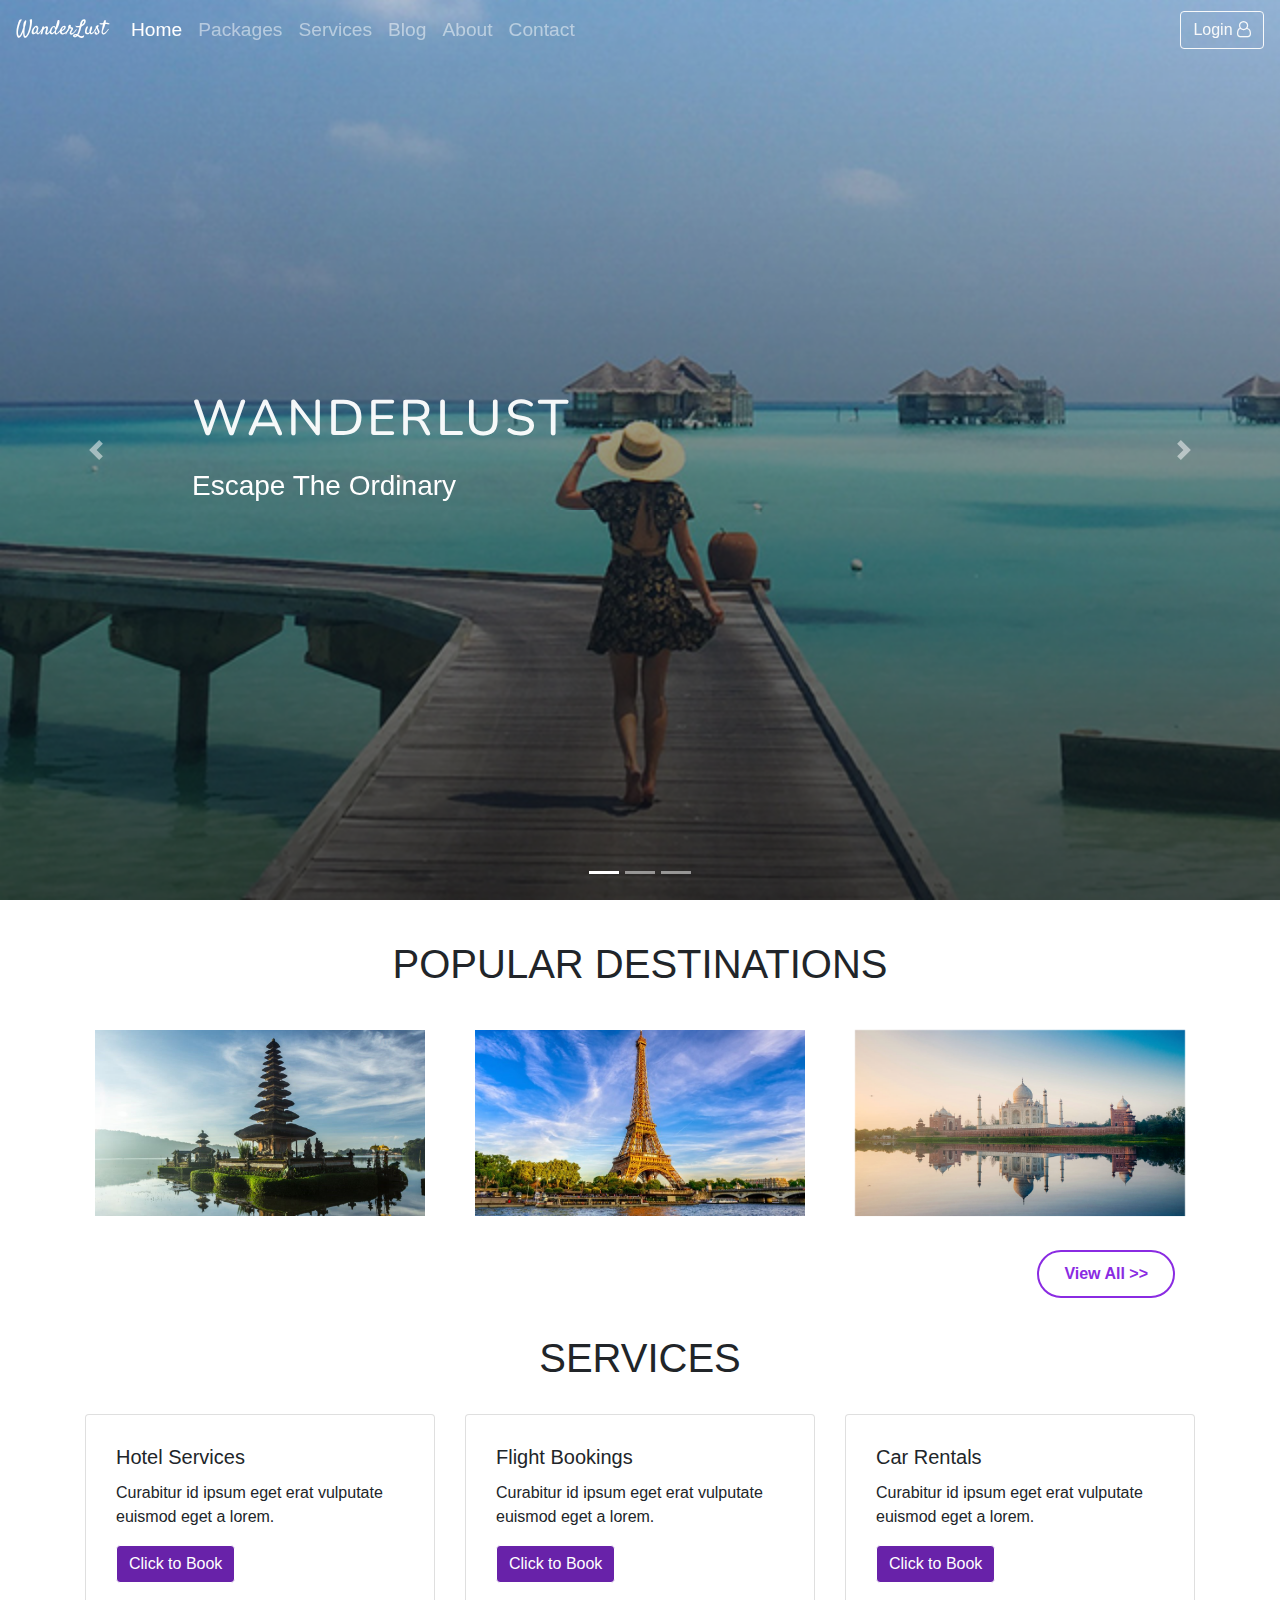
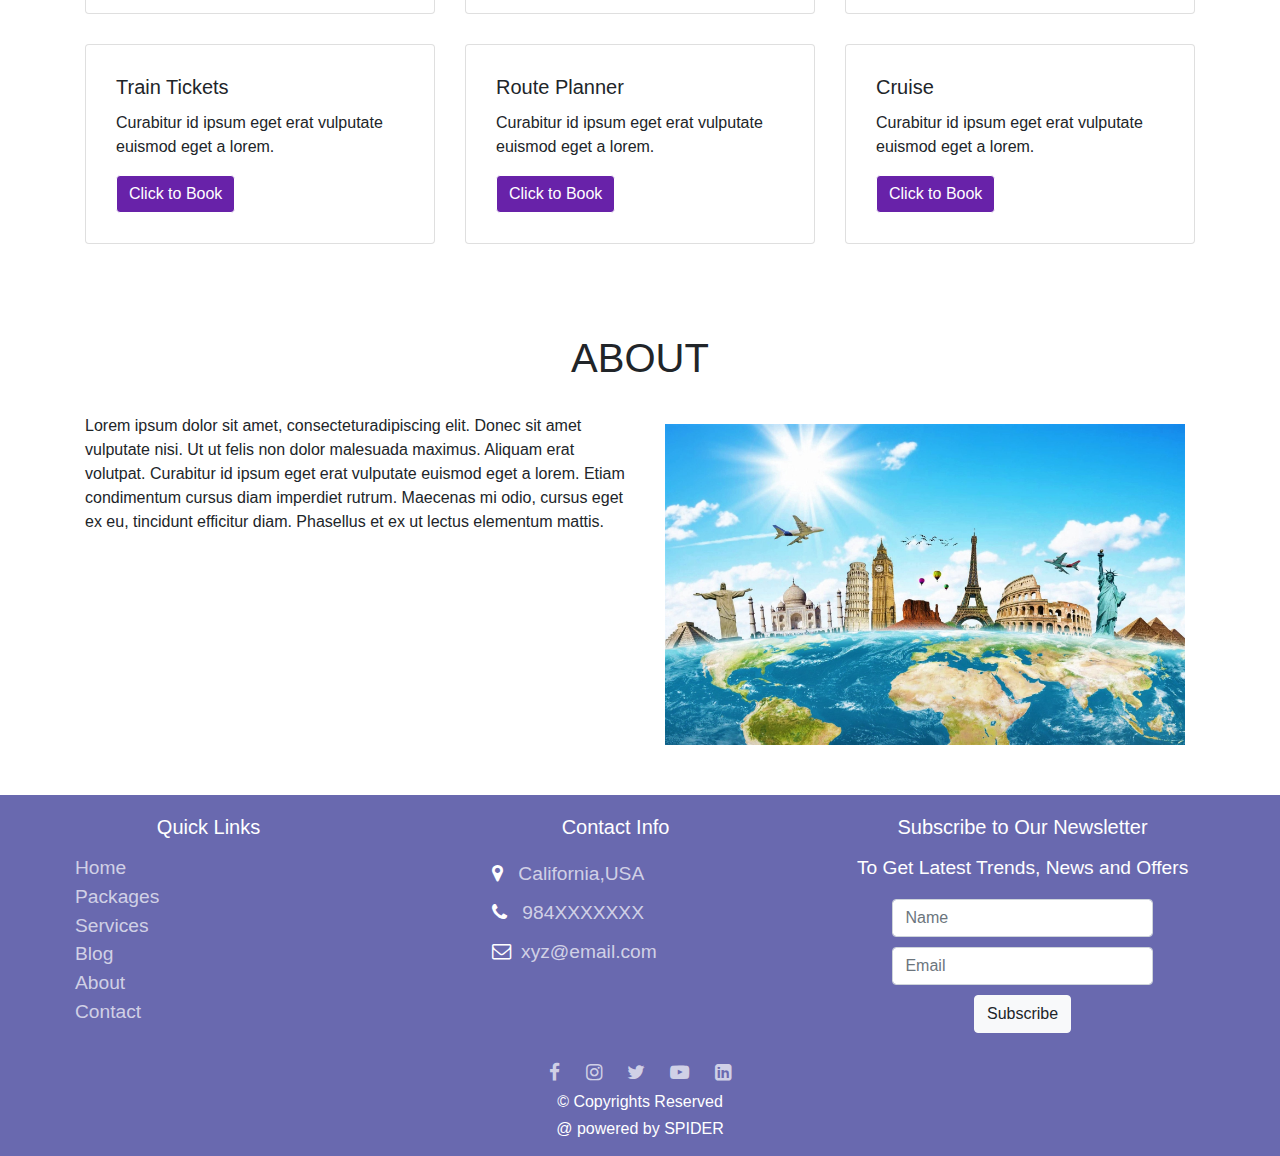
<file: index.html>
<!DOCTYPE html>
<html lang="en">
<head>
    <title>WanderLust | Home</title>
    <meta charset="UTF-8">
    <meta name="viewport" content="width=device-width, initial-scale=1.0">

    <link rel="stylesheet" href="https://stackpath.bootstrapcdn.com/bootstrap/4.3.1/css/bootstrap.min.css" integrity="sha384-ggOyR0iXCbMQv3Xipma34MD+dH/1fQ784/j6cY/iJTQUOhcWr7x9JvoRxT2MZw1T" crossorigin="anonymous">
    <link rel="stylesheet" href="https://cdnjs.cloudflare.com/ajax/libs/font-awesome/4.7.0/css/font-awesome.min.css">
    <link href="https://fonts.googleapis.com/css?family=Poppins:300,300i,400,400i,600,600i,700,700i|Satisfy|Comic+Neue:300,300i,400,400i,700,700i" rel="stylesheet">

    
    <script src="https://code.jquery.com/jquery-3.3.1.slim.min.js" integrity="sha384-q8i/X+965DzO0rT7abK41JStQIAqVgRVzpbzo5smXKp4YfRvH+8abtTE1Pi6jizo" crossorigin="anonymous"></script>
    <script src="https://cdnjs.cloudflare.com/ajax/libs/popper.js/1.14.7/umd/popper.min.js" integrity="sha384-UO2eT0CpHqdSJQ6hJty5KVphtPhzWj9WO1clHTMGa3JDZwrnQq4sF86dIHNDz0W1" crossorigin="anonymous"></script>
    <script src="https://stackpath.bootstrapcdn.com/bootstrap/4.3.1/js/bootstrap.min.js" integrity="sha384-JjSmVgyd0p3pXB1rRibZUAYoIIy6OrQ6VrjIEaFf/nJGzIxFDsf4x0xIM+B07jRM" crossorigin="anonymous"></script>
    
    <link rel="stylesheet" href="css/style.css" type="text/css">
    <link href="https://fonts.googleapis.com/css2?family=Nunito:wght@900&display=swap" rel="stylesheet">

</head>
<body>
    
    
        <div id="carouselExampleIndicators" class="carousel slide" data-ride="carousel" data-interval="5000">
            <ol class="carousel-indicators">
              <li data-target="#carouselExampleIndicators" data-slide-to="0" class="active"></li>
              <li data-target="#carouselExampleIndicators" data-slide-to="1"></li>
              <li data-target="#carouselExampleIndicators" data-slide-to="2"></li>
            </ol>
            <div class="carousel-inner">
              <div class="carousel-item active">
                <img class="d-block w-100" src="./images/1.png" alt="First slide">
              </div>
              <div class="carousel-item">
                <img class="d-block w-100" src="./images/2.1.png" alt="Second slide">
              </div>
              <div class="carousel-item">
                <img class="d-block w-100" src="./images/3.1.png" alt="Third slide">
              </div>
                
              <nav class="navbar navbar-expand-lg navbar-dark">
              <a class="navbar-brand" href="#" style="font-family: Satisfy;">WanderLust</a>
              <button class="navbar-toggler" type="button" data-toggle="collapse" id="btnc" onclick="f()" data-target="#navbarSupportedContent" aria-controls="navbarSupportedContent" aria-expanded="false" aria-label="Toggle navigation">
                  <span class="navbar-toggler-icon"></span>
              </button>
              <div class="collapse navbar-collapse" id="navbarSupportedContent">
                  <ul class="navbar-nav mr-auto">
                      <li class="nav-item active">
                          <a class="nav-link" href="index.html">Home <span class="sr-only">(current)</span></a>
                      </li>
                      <li class="nav-item">
                          <a class="nav-link" href="#packages">Packages</a>
                      </li>
                      <li class="nav-item">
                        <a class="nav-link" href="#services">Services</a>
                      </li>
                      <li class="nav-item">
                        <a class="nav-link" href="blog.html">Blog</a>
                      </li>
                      <li class="nav-item">
                      <a class="nav-link" href="#about">About</a>
                      </li>
                      <li class="nav-item">
                        <a class="nav-link" href="#footer">Contact</a>
                      </li>
                      
                  </ul>
                  <form class="form-inline my-2 my-lg-0">
                      <a href="login.html" class="btn btn-outline-light my-2 my-sm-0">Login <span class="fa fa-user-o"></span></a>
                  </form>
              </div>
              </nav>

              <div  id="heading">
                <h1>WANDERLUST</h1>
                <h3>Escape The Ordinary</h3>
              </div>

              <a class="carousel-control-prev" href="#carouselExampleIndicators" role="button" data-slide="prev">
                <span class="carousel-control-prev-icon" aria-hidden="true"></span>
                <span class="sr-only">Previous</span>
              </a>
              <a class="carousel-control-next" href="#carouselExampleIndicators" role="button" data-slide="next">
                <span class="carousel-control-next-icon" aria-hidden="true"></span>
                <span class="sr-only">Next</span>
              </a>

            </div>
        </div>

    <section id="packages">
      <div class="container">
        <h1>POPULAR DESTINATIONS</h1>
        <br>
        <div class="row">
            <div class="col-sm-4">
                <div class="zoom-img img-container">
                    <img src="./images/p1.jpg" alt="" class="img-style" id="p1">
                    <div class="middle">
                        <div class="text">Bali, Indonesia</div>
                    </div>
                </div>
            </div>
            <div class="col-sm-4">
                <div class="zoom-img img-container">
                    <img src="./images/p2.jpg" alt="" class="img-style" id="p2">
                    <div class="middle">
                        <div class="text">Paris, France</div>
                    </div>
                </div>
            </div>
            <div class="col-sm-4">
                <div class="zoom-img img-container">
                    <img src="./images/p3.jpg" alt="" class="img-style" id="p3">
                    <div class="middle">
                        <div class="text">Agra, India</div>
                    </div>
                </div>
            </div>
            
        </div>
        <br>
        <a href="packages.html" id="btn">View All >></a>
        <br>
      </div>
    </section> 
    
    <section id="services">
      <div class="container">
        <h1>SERVICES</h1>
        <br>
        <div class="row">
          <div class="col-md-4 col-sm-6">
            <div class="card">
              <div class="card-body">
                <h5 class="card-title">Hotel Services</h5>
                <p class="card-text">Curabitur id ipsum eget erat vulputate euismod eget a lorem.</p>
                <a href="#" class="btn btn-primary">Click to Book</a>
              </div>
            </div>
          </div>
          <div class="col-md-4 col-sm-6">
            <div class="card">
              <div class="card-body">
                <h5 class="card-title">Flight Bookings</h5>
                <p class="card-text">Curabitur id ipsum eget erat vulputate euismod eget a lorem.</p>
                <a href="#" class="btn btn-primary">Click to Book</a>
              </div>
            </div>
          </div>
          <div class="col-md-4 col-sm-6">
            <div class="card">
              <div class="card-body">
                <h5 class="card-title">Car Rentals</h5>
                <p class="card-text">Curabitur id ipsum eget erat vulputate euismod eget a lorem.</p>
                <a href="#" class="btn btn-primary">Click to Book</a>
              </div>
            </div>
          </div>
        
        
          <div class="col-md-4 col-sm-6">
            <div class="card">
              <div class="card-body">
                <h5 class="card-title">Train Tickets</h5>
                <p class="card-text">Curabitur id ipsum eget erat vulputate euismod eget a lorem.</p>
                <a href="#" class="btn btn-primary">Click to Book</a>
              </div>
            </div>
          </div>
          <div class="col-md-4 col-sm-6">
            <div class="card">
              <div class="card-body">
                <h5 class="card-title">Route Planner</h5>
                <p class="card-text">Curabitur id ipsum eget erat vulputate euismod eget a lorem.</p>
                <a href="#" class="btn btn-primary">Click to Book</a>
              </div>
            </div>
          </div>
          <div class="col-md-4 col-sm-6">
            <div class="card">
              <div class="card-body">
                <h5 class="card-title">Cruise</h5>
                <p class="card-text">Curabitur id ipsum eget erat vulputate euismod eget a lorem.</p>
                <a href="#" class="btn btn-primary">Click to Book</a>
              </div>
            </div>
          </div>
        </div>
      </div>
        
      
    </section>

    <section id="about">
      <div class="container">
        <h1>ABOUT</h1>
        <br>
        <div class="row">
          <div class="col-sm-6">
            <p>
              Lorem ipsum dolor sit amet, consecteturadipiscing elit. Donec sit amet vulputate nisi. Ut ut 
              felis non dolor malesuada maximus. Aliquam erat volutpat. Curabitur id ipsum eget erat vulputate 
              euismod eget a lorem. Etiam condimentum cursus diam imperdiet rutrum. Maecenas mi odio, cursus eget ex eu, 
              tincidunt efficitur diam. Phasellus et ex ut lectus elementum mattis.
            </p>
          </div>
          <div class="col-sm-6">
            <img src="./images/about.jpeg" alt="" id="aboutimg">
          </div>
        </div>
      </div>
    </section>
    
    <footer>
      <div class="row footer" id="footer">
        <div class="col-sm-4 foot">
          <h5>Quick Links</h5>
          <ul class="quicklink">
            <li><a href="index.html">Home</a></li>
            <li><a href="#packages">Packages</a></li>
            <li><a href="#services">Services</a></li>
            <li><a href="blog.html">Blog</a></li>
            <li><a href="#about">About</a></li>
            <li><a href="">Contact</a></li>
          </ul>
        </div>
        <div class="col-sm-4 foot">
          <h5>Contact Info</h5>
          <ul class="quicklink">
            <li><i class="fa fa-map-marker" aria-hidden="true"></i>  California,USA</li>
            <li><i class="fa fa-phone" aria-hidden="true"></i> 984XXXXXXX</li>
            <li><i class="fa fa-envelope-o" aria-hidden="true"></i>xyz@email.com</li>
          </ul>
        </div>
        <div class="col-sm-4 foot">
          <h5>Subscribe to Our Newsletter</h5>
          <p>To Get Latest Trends, News and Offers</p>
          <form>
            <div class="form-group">
              <input type="text" class="form-control" id="exampleInputPassword1" placeholder="Name">
            </div>
            <div class="form-group">
              <input type="email" class="form-control" id="exampleInputEmail1" aria-describedby="emailHelp" placeholder="Email">
            </div>
            <button type="submit" class="btn btn-light">Subscribe</button>
          </form>
        </div>
      </div>
      <div class="footicon">
        <a href="#"><i class="fa fa-facebook foot-icon" aria-hidden="true"></i></a>
        <a href="#"><i class="fa fa-instagram foot-icon" aria-hidden="true"></i></a>
        <a href="#"><i class="fa fa-twitter foot-icon" aria-hidden="true"></i></a> 
        <a href="#"><i class="fa fa-youtube-play foot-icon" aria-hidden="true"></i></a>
        <a href="#"><i class="fa fa-linkedin-square foot-icon" aria-hidden="true"></i></a>
      </div>
      <h6>&copy Copyrights Reserved</h6>
      <h6>@ powered by<a href="https://spider.istebits.com/index.html" style="color: white"> SPIDER</a>
    </footer>

    <script> 
      var a = document.querySelector("#heading");
      function f(){
          a.classList.toggle("activee");
      }
    </script>
   </body>
</html>
</file>
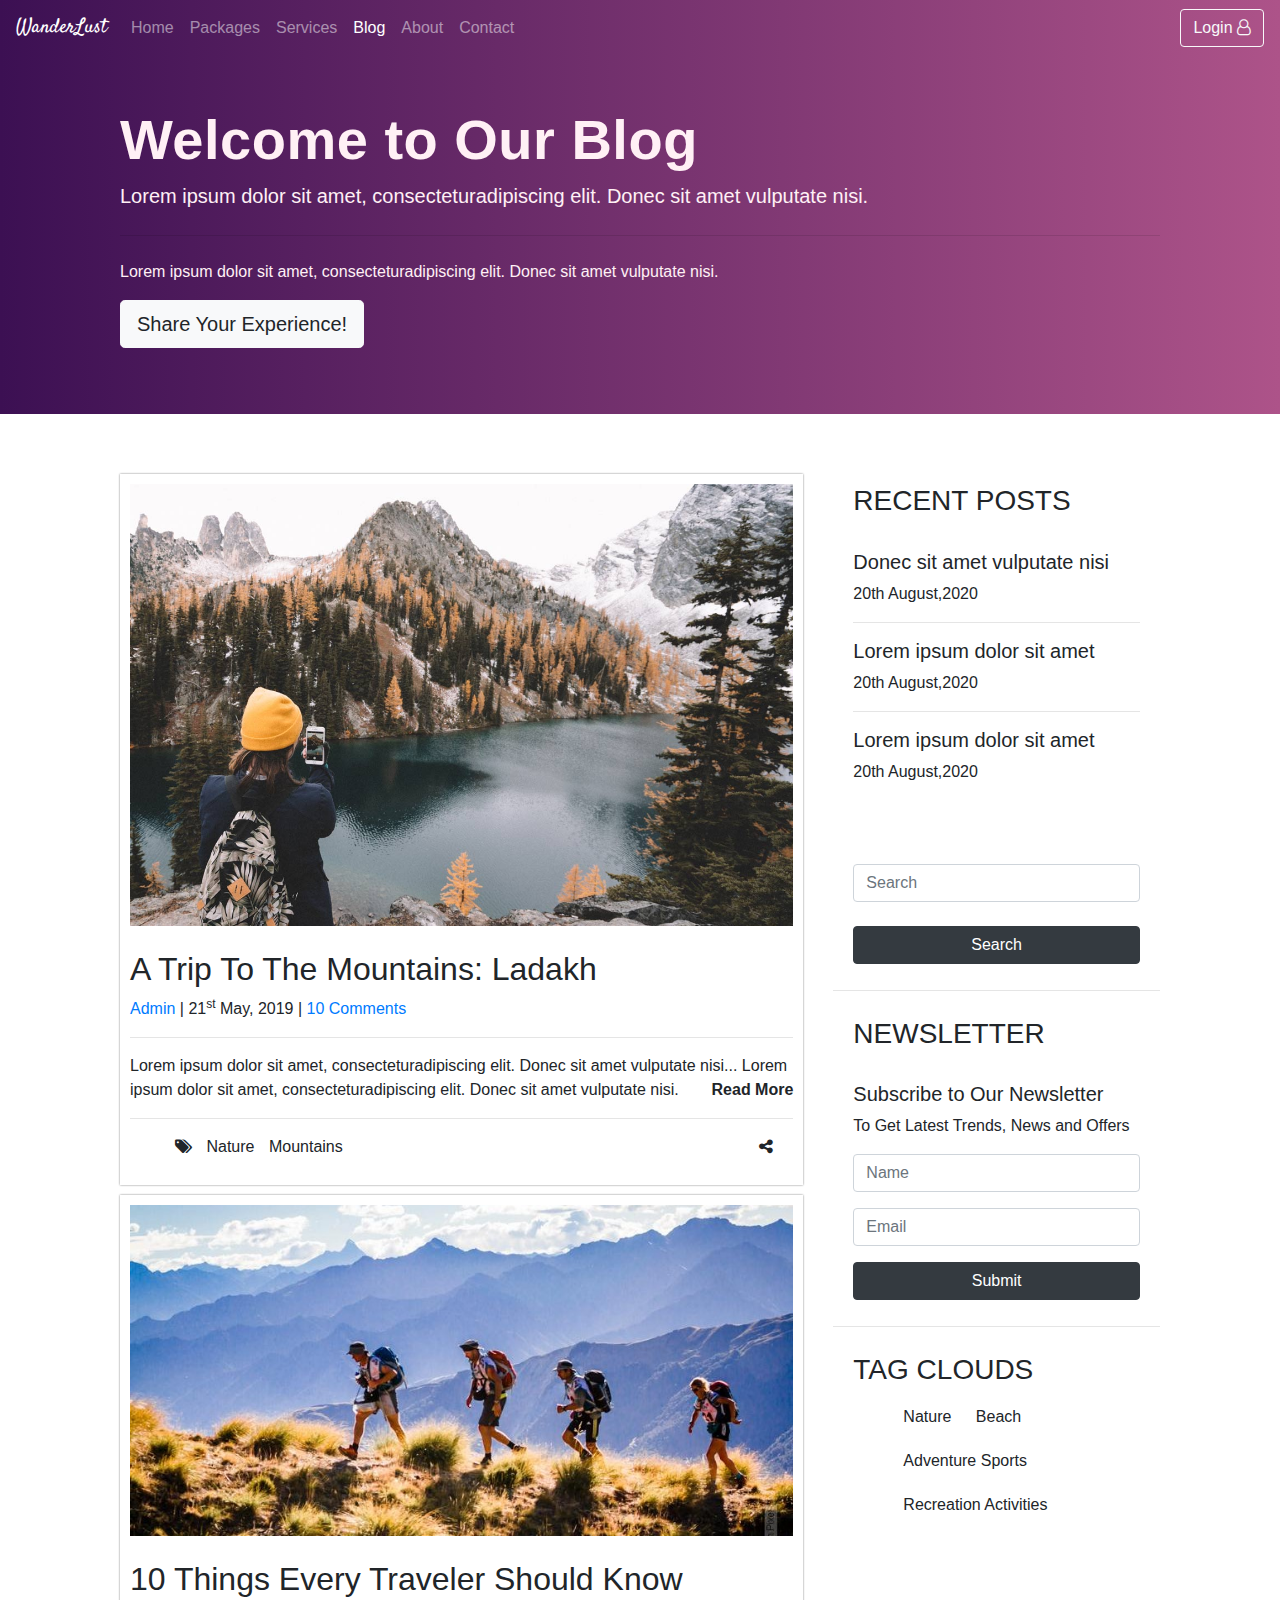
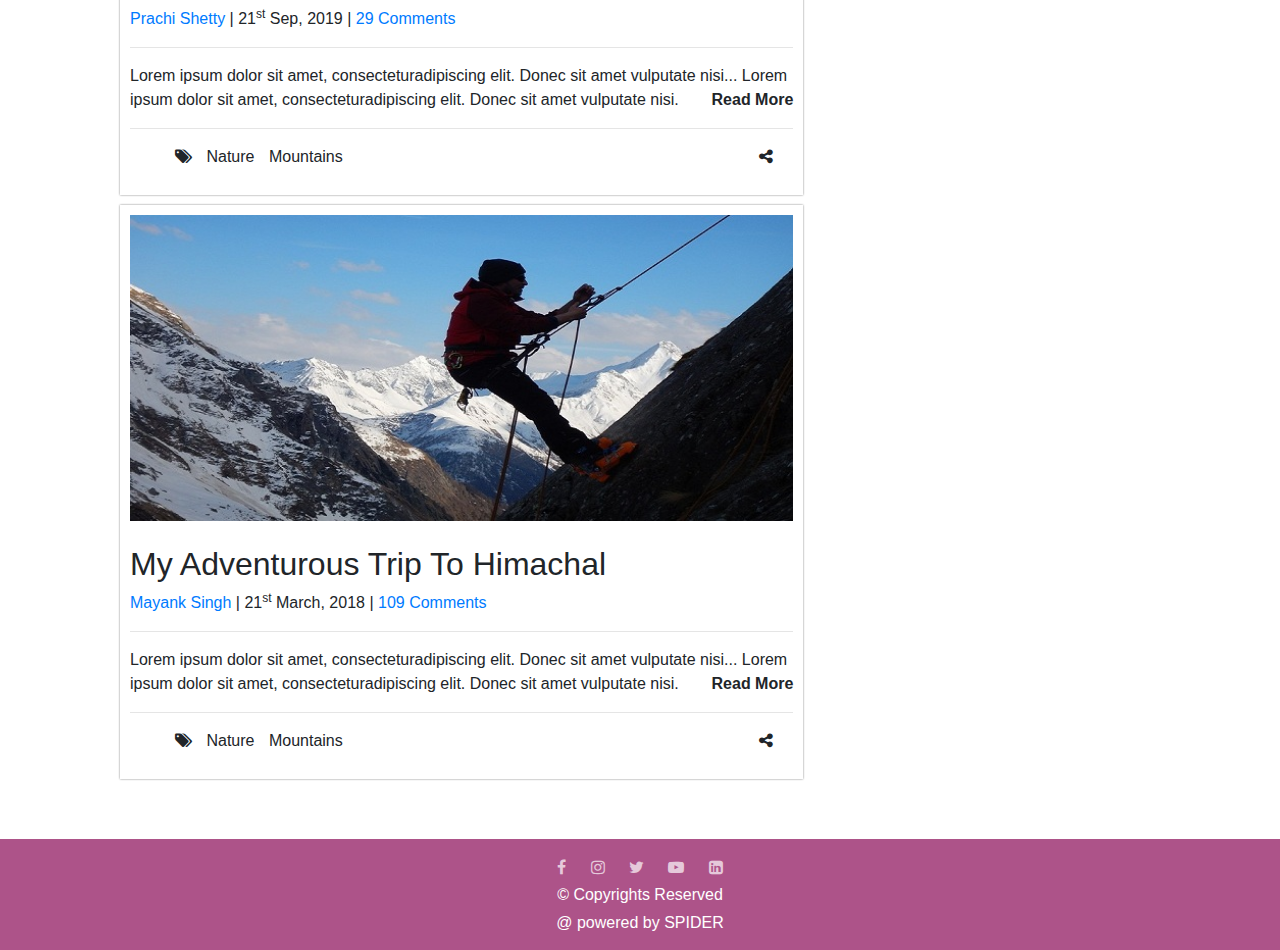
<file: blog.html>
<!DOCTYPE html>
<html lang="en">
<head>
    <meta charset="UTF-8">
    <meta name="viewport" content="width=device-width, initial-scale=1.0">
    <title>WanderLust | Blog</title>

    <!-- CSS only -->
    <link rel="stylesheet" href="https://stackpath.bootstrapcdn.com/bootstrap/4.5.2/css/bootstrap.min.css" integrity="sha384-JcKb8q3iqJ61gNV9KGb8thSsNjpSL0n8PARn9HuZOnIxN0hoP+VmmDGMN5t9UJ0Z" crossorigin="anonymous">

    <!-- JS, Popper.js, and jQuery -->
    <script src="https://code.jquery.com/jquery-3.5.1.slim.min.js" integrity="sha384-DfXdz2htPH0lsSSs5nCTpuj/zy4C+OGpamoFVy38MVBnE+IbbVYUew+OrCXaRkfj" crossorigin="anonymous"></script>
    <script src="https://cdn.jsdelivr.net/npm/popper.js@1.16.1/dist/umd/popper.min.js" integrity="sha384-9/reFTGAW83EW2RDu2S0VKaIzap3H66lZH81PoYlFhbGU+6BZp6G7niu735Sk7lN" crossorigin="anonymous"></script>
    <script src="https://stackpath.bootstrapcdn.com/bootstrap/4.5.2/js/bootstrap.min.js" integrity="sha384-B4gt1jrGC7Jh4AgTPSdUtOBvfO8shuf57BaghqFfPlYxofvL8/KUEfYiJOMMV+rV" crossorigin="anonymous"></script>
    
    <link rel="stylesheet" href="./css/blog.css">
    <link href="https://fonts.googleapis.com/css?family=Poppins:300,300i,400,400i,600,600i,700,700i|Satisfy|Comic+Neue:300,300i,400,400i,700,700i" rel="stylesheet">
    <link rel="stylesheet" href="https://cdnjs.cloudflare.com/ajax/libs/font-awesome/4.7.0/css/font-awesome.min.css">

</head>
<body>
    
    

    <div class="jumbotron">
        <nav class="navbar navbar-expand-lg navbar-dark navbar-fixed-top">
            <a class="navbar-brand" href="#" style="font-family: Satisfy;">WanderLust</a>
            <button class="navbar-toggler" type="button" data-toggle="collapse" id="btnc" data-target="#navbarSupportedContent" aria-controls="navbarSupportedContent" aria-expanded="false" aria-label="Toggle navigation">
                <span class="navbar-toggler-icon"></span>
            </button>
            <div class="collapse navbar-collapse" id="navbarSupportedContent">
                <ul class="navbar-nav mr-auto">
                    <li class="nav-item">
                        <a class="nav-link" href="index.html">Home <span class="sr-only">(current)</span></a>
                    </li>
                    <li class="nav-item">
                        <a class="nav-link" href="packages.html">Packages</a>
                    </li>
                    <li class="nav-item">
                      <a class="nav-link" href="index.html#services">Services</a>
                    </li>
                    <li class="nav-item active">
                      <a class="nav-link" href="blog.html">Blog</a>
                    </li>
                    <li class="nav-item">
                    <a class="nav-link" href="index.html#about">About</a>
                    </li>
                    <li class="nav-item">
                      <a class="nav-link" href="index.html#footer">Contact</a>
                    </li>
                </ul>
                <form class="form-inline my-2 my-lg-0">
                    <a href="login.html" class="btn btn-outline-light my-2 my-sm-0">Login <span class="fa fa-user-o"></span></a>
                </form>
                
            </div>
        </nav>
        <div class="container">
            <h1 class="display-4">Welcome to Our Blog</h1>
            <p class="lead">Lorem ipsum dolor sit amet, consecteturadipiscing elit. Donec sit amet vulputate nisi.</p>
            <hr class="my-4">
            <p>Lorem ipsum dolor sit amet, consecteturadipiscing elit. Donec sit amet vulputate nisi.</p>
            <p class="lead">
            <a class="btn btn-light btn-lg" href="#" role="button">Share Your Experience!</a>
            </p>
        </div>
    </div>


    <section id="post">
        <div class="container">
            <div class="row">

                <div class="col-lg-8">
                    <div class="blog-post">
                        <!-- <div class="col-lg-12"> -->
                            <div class="blog-img">
                                <img src="./images/b1.jpg" alt="">
                            </div>
                            <br>
                            <div class="post-content">
                                <h2 class="post-title">A Trip To The Mountains: Ladakh</h2>
                                <p class="post-info"><a href="">Admin</a> | 21<sup>st</sup> May, 2019 | <a href="">10 Comments</a></p>
                                <hr>
                                <p>Lorem ipsum dolor sit amet, consecteturadipiscing elit. Donec sit amet vulputate nisi... 
                                    Lorem ipsum dolor sit amet, consecteturadipiscing elit. Donec sit amet vulputate nisi.
                                    <span class="more">Read More</span> </p>
                                <hr>
                                <div class="row">
                                    <div class="col-sm-6">
                                        <ul class="post-tags">
                                            <li><i class="fa fa-tags" aria-hidden="true"></i></li>
                                            <li>Nature</li>
                                            <li>Mountains</li>
                                        </ul>
                                    </div>
                                    <div class="col-sm-6">
                                        <ul class="post-share">
                                            <li><i class="fa fa-share-alt" aria-hidden="true"></i></li>
                                        </ul>
                                    </div>
                                </div>
                            </div> 
                        <!-- </div> -->
                    </div>
                    <div class="blog-post">
                        <!-- <div class="col-lg-12"> -->
                            <div class="blog-img">
                                <img src="./images/b2.jpg" alt="">
                            </div>
                            <br>
                            <div class="post-content">
                                <h2 class="post-title">10 Things Every Traveler Should Know</h2>
                                <p class="post-info"><a href="">Prachi Shetty</a> | 21<sup>st</sup> Sep, 2019 | <a href="">29 Comments</a></p>
                                <hr>
                                <p>Lorem ipsum dolor sit amet, consecteturadipiscing elit. Donec sit amet vulputate nisi... 
                                    Lorem ipsum dolor sit amet, consecteturadipiscing elit. Donec sit amet vulputate nisi.
                                    <span class="more">Read More</span> </p>
                                <hr>
                                <div class="row">
                                    <div class="col-sm-6">
                                        <ul class="post-tags">
                                            <li><i class="fa fa-tags" aria-hidden="true"></i></li>
                                            <li>Nature</li>
                                            <li>Mountains</li>
                                        </ul>
                                    </div>
                                    <div class="col-sm-6">
                                        <ul class="post-share">
                                            <li><i class="fa fa-share-alt" aria-hidden="true"></i></li>
                                        </ul>
                                    </div>
                                </div>
                            </div> 
                        <!-- </div> -->
                    </div>
                    <div class="blog-post">
                        <!-- <div class="col-lg-12"> -->
                            <div class="blog-img">
                                <img src="./images/b3.jpg" alt="">
                            </div>
                            <br>
                            <div class="post-content">
                                <h2 class="post-title">My Adventurous Trip To Himachal</h2>
                                <p class="post-info"><a href="">Mayank Singh</a> | 21<sup>st</sup> March, 2018 | <a href="">109 Comments</a></p>
                                <hr>
                                <p>Lorem ipsum dolor sit amet, consecteturadipiscing elit. Donec sit amet vulputate nisi... 
                                    Lorem ipsum dolor sit amet, consecteturadipiscing elit. Donec sit amet vulputate nisi.
                                    <span class="more">Read More</span> </p>
                                <hr>
                                <div class="row">
                                    <div class="col-sm-6">
                                        <ul class="post-tags">
                                            <li><i class="fa fa-tags" aria-hidden="true"></i></li>
                                            <li>Nature</li>
                                            <li>Mountains</li>
                                        </ul>
                                    </div>
                                    <div class="col-sm-6">
                                        <ul class="post-share">
                                            <li><i class="fa fa-share-alt" aria-hidden="true"></i></li>
                                        </ul>
                                    </div>
                                </div>
                            </div> 
                        <!-- </div> -->
                    </div>
                </div>

                <div class="col-lg-4">
                    <div class="side">
                        <h3>RECENT POSTS</h3>
                        <br>
                        <div class="sidepost">
                            <h5>Donec sit amet vulputate nisi</h5>
                            <p>20th August,2020</p>
                            <hr>
                            <h5>Lorem ipsum dolor sit amet</h5>
                            <p>20th August,2020</p>
                            <hr>
                            <h5>Lorem ipsum dolor sit amet</h5>
                            <p>20th August,2020</p>
                        </div>    
                    </div>
                    <br>
                    <form class="form-group side">
                        <input class="form-control" type="search" placeholder="Search" aria-label="Search">
                        <br>
                        <button class="btn btn-dark" type="submit">Search</button>
                    </form>
                    <hr>
                    <div class="side">
                        <h3>NEWSLETTER</h3>
                        <br>
                        <h5>Subscribe to Our Newsletter</h5>
                        <p>To Get Latest Trends, News and Offers</p>
                        <form>
                            <div class="form-group">
                            <input type="text" class="form-control" id="exampleInputPassword1" placeholder="Name">
                            </div>
                            <div class="form-group">
                            <input type="email" class="form-control" id="exampleInputEmail1" aria-describedby="emailHelp" placeholder="Email">
                            </div>
                            <button type="submit" class="btn btn-dark">Submit</button>
                        </form>
                    </div>
                    <hr>
                    <div class="side">
                        <h3>TAG CLOUDS</h3>
                        <ul class="tagc">
                            <li>Nature</li>
                            <li>Beach</li>
                            <li>Adventure Sports</li>
                            <li>Recreation Activities</li>
                        </ul>
                    </div>
                </div>

            </div>
        </div>
    </section>

    <footer>
        <div class="footicon">
            <a href="#"><i class="fa fa-facebook foot-icon" aria-hidden="true"></i></a>
            <a href="#"><i class="fa fa-instagram foot-icon" aria-hidden="true"></i></a>
            <a href="#"><i class="fa fa-twitter foot-icon" aria-hidden="true"></i></a> 
            <a href="#"><i class="fa fa-youtube-play foot-icon" aria-hidden="true"></i></a>
            <a href="#"><i class="fa fa-linkedin-square foot-icon" aria-hidden="true"></i></a>
        </div>
        <h6>&copy Copyrights Reserved</h6>
      <h6>@ powered by<a href="https://spider.istebits.com/index.html" style="color: white"> SPIDER</a>  
    </footer>

</body>
</html>
</file>
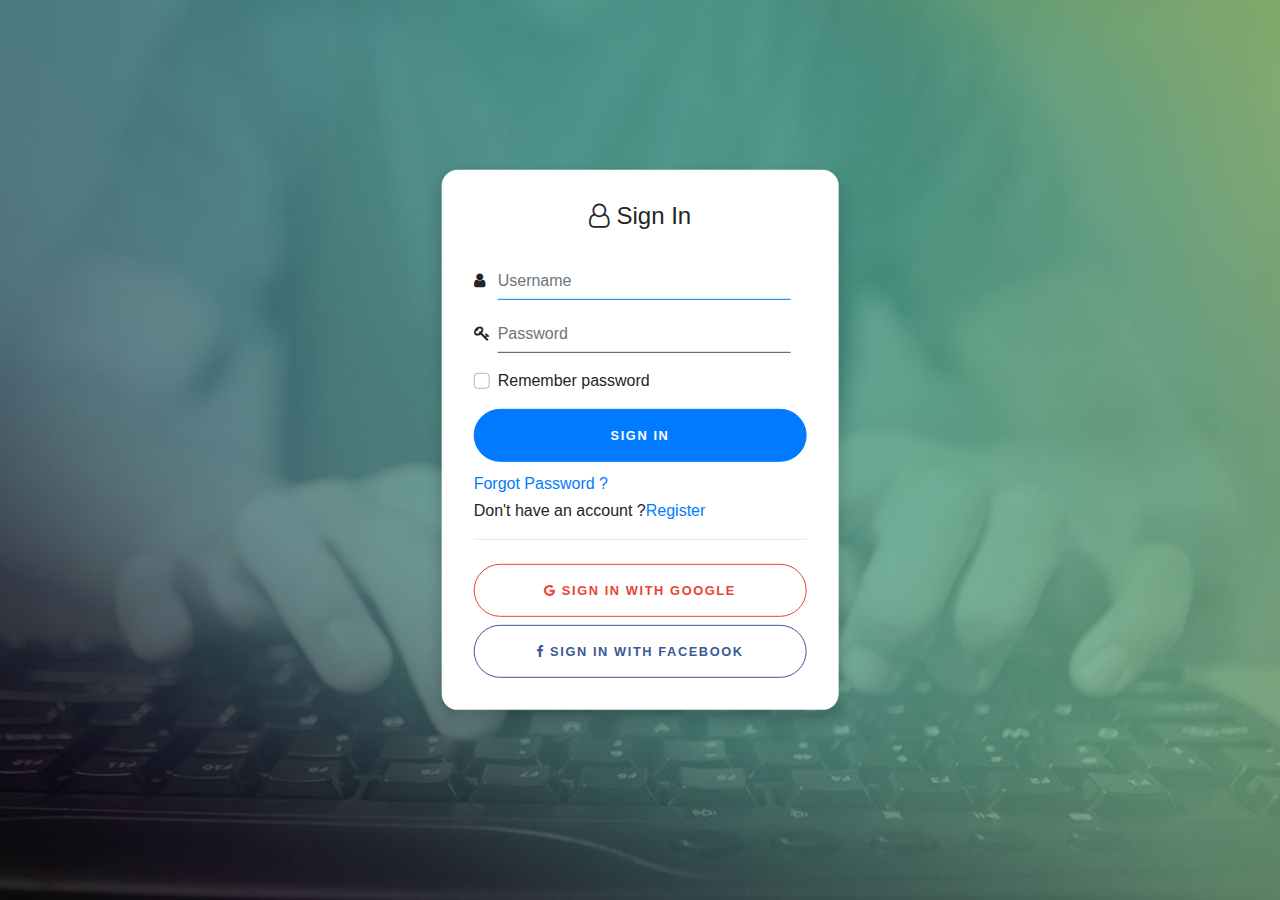
<file: login.html>
<!DOCTYPE html>
<html lang="en">
<head>
    <meta charset="UTF-8">
    <meta name="viewport" content="width=device-width, initial-scale=1.0">
    <title>WanderLust | Login</title>

    <!-- CSS only -->
    <link rel="stylesheet" href="https://stackpath.bootstrapcdn.com/bootstrap/4.5.2/css/bootstrap.min.css" integrity="sha384-JcKb8q3iqJ61gNV9KGb8thSsNjpSL0n8PARn9HuZOnIxN0hoP+VmmDGMN5t9UJ0Z" crossorigin="anonymous">

    <!-- JS, Popper.js, and jQuery -->
    <script src="https://code.jquery.com/jquery-3.5.1.slim.min.js" integrity="sha384-DfXdz2htPH0lsSSs5nCTpuj/zy4C+OGpamoFVy38MVBnE+IbbVYUew+OrCXaRkfj" crossorigin="anonymous"></script>
    <script src="https://cdn.jsdelivr.net/npm/popper.js@1.16.1/dist/umd/popper.min.js" integrity="sha384-9/reFTGAW83EW2RDu2S0VKaIzap3H66lZH81PoYlFhbGU+6BZp6G7niu735Sk7lN" crossorigin="anonymous"></script>
    <script src="https://stackpath.bootstrapcdn.com/bootstrap/4.5.2/js/bootstrap.min.js" integrity="sha384-B4gt1jrGC7Jh4AgTPSdUtOBvfO8shuf57BaghqFfPlYxofvL8/KUEfYiJOMMV+rV" crossorigin="anonymous"></script>
    
    <link rel="stylesheet" href="./css/login.css">
    <link href="https://fonts.googleapis.com/css?family=Poppins:300,300i,400,400i,600,600i,700,700i|Satisfy|Comic+Neue:300,300i,400,400i,700,700i" rel="stylesheet">
    <link rel="stylesheet" href="https://cdnjs.cloudflare.com/ajax/libs/font-awesome/4.7.0/css/font-awesome.min.css">

    

</head>
<body>
    
    <div class="container">
        <div class="row">
          <div class="col-11 col-sm-6 col-lg-4 panel-style">
            <div class="card card-signin">
              <div class="card-body">
                <h4 class="card-title text-center">
                  <i class="fa fa-user-o" aria-hidden="true"></i> Sign In
                </h4>
                <form class="form-signin">
                  <div class="form-label-group">
                    <i class="fa fa-user prefix"></i>
                    <input type="text" class="form-control no-space" placeholder="Username" aria-required="true" required autofocus />
                    
                  </div>
  
                  <div class="form-label-group">
                    <i class="fa fa-key prefix"></i>
                    <input type="password" class="form-control no-space" placeholder="Password" required />
                  </div>
  
                  <div class="custom-control custom-checkbox mb-3">
                    <input type="checkbox" class="custom-control-input" id="customCheck1" />
                    <label class="custom-control-label" for="customCheck1">Remember password</label>
                  </div>
                    <button class="btn btn-lg btn-primary btn-block text-uppercase" type="submit">Sign in</button>
                  <label style="margin: 10px 0 3px 0"><a href="#">Forgot Password ?</a></label>
                  <br>
                  <label style="margin-bottom: 0">Don't have an account ?<a href="#" data-toggle="modal" data-target="#modalRegisterForm">Register</a></label>
                  <hr class="mt-3 mb-4">
                  <button class="btn btn-lg btn-google btn-block text-uppercase" type="submit"><i class="fa fa-google" aria-hidden="true"></i> Sign in with Google</button>
                  <button class="btn btn-lg btn-facebook btn-block text-uppercase" type="submit"><i class="fa fa-facebook" aria-hidden="true"></i> Sign in with Facebook</button>
                </form>
              </div>
            </div>
          </div>
        </div>
      </div>
      <div class="modal fade" id="modalRegisterForm" tabindex="-1" role="dialog" aria-labelledby="myModalLabel" aria-hidden="true">
        <div class="modal-dialog" role="document">
            <form>
          <div class="modal-content">
            <div class="modal-header text-center">
              <h4 class="modal-title w-100 font-weight-bold">Sign up</h4>
              <button type="button" class="close" data-dismiss="modal" aria-label="Close">
                <span aria-hidden="true">&times;</span>
              </button>
            </div>
            <div class="modal-body mx-3">
              <div class="md-form mb-5">
                <i class="fa fa-user prefix grey-text"></i>
                <input type="text" class="form-control" name="username"  placeholder="Username" aria-required="true" required/>
              </div>
              <div class="md-form mb-5">
                <i class="fa fa-envelope prefix grey-text"></i>
                <input type="email" class="form-control" name="email" placeholder="Email" aria-required="true" required/>
              </div>
  
              <div class="md-form mb-4">
                <i class="fa fa-lock prefix grey-text"></i>
                <input type="password" class="form-control" name="password" placeholder="Password" required/>
              </div>
            </div>
            <div class="modal-footer d-flex justify-content-center">
              <button class="btn btn-info btn-block" type="submit">Sign up</button>
            </div>
          </div>
            </form>
        </div>
      </div>

</body>
</html>
</file>
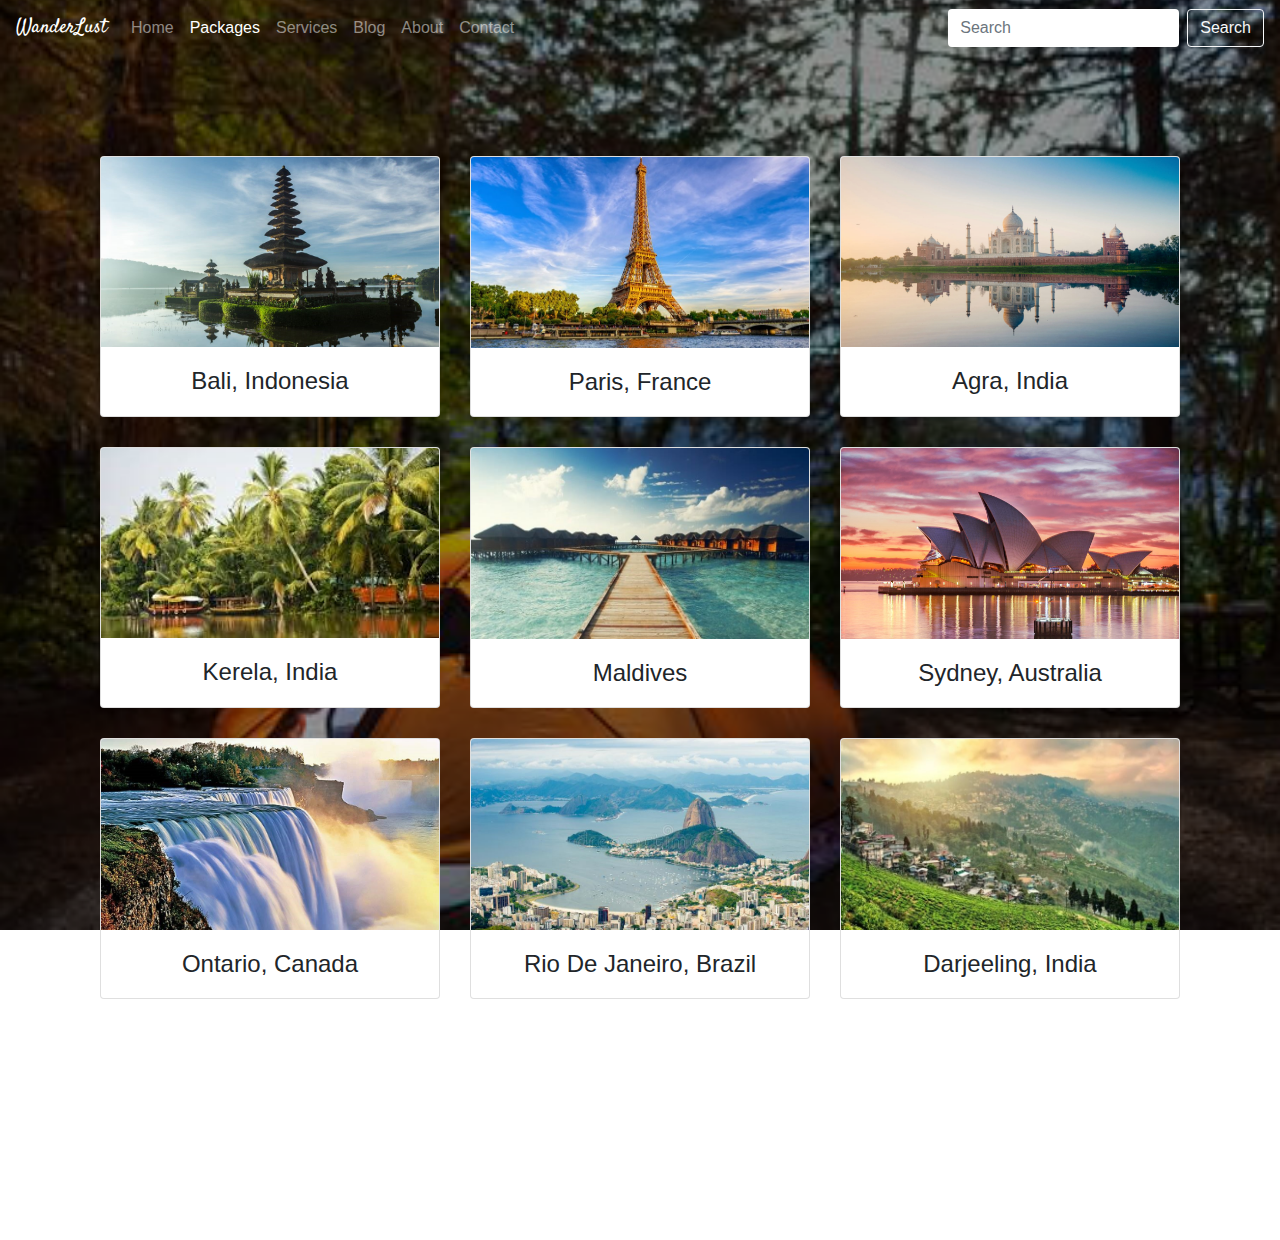
<file: packages.html>
<!DOCTYPE html>
<html lang="en">
<head>
    <meta charset="UTF-8">
    <meta name="viewport" content="width=device-width, initial-scale=1.0">
    <title>WanderLust | Packages</title>

    <!-- CSS only -->
    <link rel="stylesheet" href="https://stackpath.bootstrapcdn.com/bootstrap/4.5.2/css/bootstrap.min.css" integrity="sha384-JcKb8q3iqJ61gNV9KGb8thSsNjpSL0n8PARn9HuZOnIxN0hoP+VmmDGMN5t9UJ0Z" crossorigin="anonymous">

    <!-- JS, Popper.js, and jQuery -->
    <script src="https://code.jquery.com/jquery-3.5.1.slim.min.js" integrity="sha384-DfXdz2htPH0lsSSs5nCTpuj/zy4C+OGpamoFVy38MVBnE+IbbVYUew+OrCXaRkfj" crossorigin="anonymous"></script>
    <script src="https://cdn.jsdelivr.net/npm/popper.js@1.16.1/dist/umd/popper.min.js" integrity="sha384-9/reFTGAW83EW2RDu2S0VKaIzap3H66lZH81PoYlFhbGU+6BZp6G7niu735Sk7lN" crossorigin="anonymous"></script>
    <script src="https://stackpath.bootstrapcdn.com/bootstrap/4.5.2/js/bootstrap.min.js" integrity="sha384-B4gt1jrGC7Jh4AgTPSdUtOBvfO8shuf57BaghqFfPlYxofvL8/KUEfYiJOMMV+rV" crossorigin="anonymous"></script>
    
    <link rel="stylesheet" href="./css/packages.css">
    <link href="https://fonts.googleapis.com/css?family=Poppins:300,300i,400,400i,600,600i,700,700i|Satisfy|Comic+Neue:300,300i,400,400i,700,700i" rel="stylesheet">
    <link rel="stylesheet" href="https://cdnjs.cloudflare.com/ajax/libs/font-awesome/4.7.0/css/font-awesome.min.css">

</head>
<body>
    
    <nav class="navbar navbar-expand-lg navbar-dark ">
        
              <a class="navbar-brand" href="newhtml.html" style="font-family: Satisfy;">WanderLust</a>
              <button class="navbar-toggler" type="button" data-toggle="collapse" id="btnc" onclick="f()" data-target="#navbarSupportedContent" aria-controls="navbarSupportedContent" aria-expanded="false" aria-label="Toggle navigation">
                  <span class="navbar-toggler-icon"></span>
              </button>
              <div class="collapse navbar-collapse" id="navbarSupportedContent">
                  <ul class="navbar-nav mr-auto">
                      <li class="nav-item">
                          <a class="nav-link" href="index.html">Home <span class="sr-only">(current)</span></a>
                      </li>
                      <li class="nav-item active">
                          <a class="nav-link" href="packages.html">Packages</a>
                      </li>
                      <li class="nav-item">
                            <a class="nav-link" href="index.html#services">Services</a>
                      </li>
                      <li class="nav-item">
                          <a class="nav-link" href="blog.html">Blog</a>
                      </li>
                      <li class="nav-item">
                          <a class="nav-link" href="index.html#about">About</a>
                      </li>
                      <li class="nav-item">
                          <a class="nav-link" href="index.html#footer">Contact</a>
                      </li>
          
                  </ul>
                  <form class="form-inline my-2 my-lg-0">
                      <input class="form-control mr-sm-2" style="border: none; border-radius: 0.25rem;" type="search" placeholder="Search" aria-label="Search">
                      <button class="btn btn-outline-light my-2 my-sm-0" type="submit">Search</button>
                  </form>
              </div>
              </nav>
    
    <div class="container">
        <div class="row xyz">
            <div class="col-md-4 col-sm-6 diff">
                <div class="card">
                    <a href="#" data-toggle="modal" data-target="#modalPackages1"><img class="card-img-top" src="./images/p1.jpg" alt="Card image" style="width:100%"></a>
                        <div class="card-body">
                            <h4 class="card-title">Bali, Indonesia</h4>
                        </div>
                </div>
            </div>
            <div class="col-md-4 col-sm-6 diff">
                <div class="card">
                    <a href="#" data-toggle="modal" data-target="#modalPackages2"><img class="card-img-top" src="./images/p2.jpg" alt="Card image" style="width:100%"></a>
                        <div class="card-body">
                            <h4 class="card-title">Paris, France</h4>
                        </div>
                </div>
            </div>
            <div class="col-md-4 col-sm-6 diff">
                <div class="card">
                    <a href="#" data-toggle="modal" data-target="#modalPackages3"><img class="card-img-top" src="./images/p3.jpg" alt="Card image" style="width:100%"></a>
                        <div class="card-body">
                            <h4 class="card-title">Agra, India</h4>
                        </div>
                </div>
            </div>
      
        
            <div class="col-md-4 col-sm-6 diff">
                <div class="card">
                    <a href="#" data-toggle="modal" data-target="#modalPackages4"><img class="card-img-top" src="./images/c4.jpg" alt="Card image" style="width:100%"></a>
                        <div class="card-body">
                            <h4 class="card-title">Kerela, India</h4>
                        </div>
                </div>
            </div>
            <div class="col-md-4 col-sm-6 diff">
                <div class="card">
                    <a href="#" data-toggle="modal" data-target="#modalPackages5"><img class="card-img-top" src="./images/c5.jpg" alt="Card image" style="width:100%"></a>
                        <div class="card-body">
                            <h4 class="card-title">Maldives</h4>
                        </div>
                </div>
            </div>
            <div class="col-md-4 col-sm-6 diff">
                <div class="card">
                    <a href="#" data-toggle="modal" data-target="#modalPackages6"><img class="card-img-top" src="./images/c6.jpg" alt="Card image" style="width:100%"></a>
                        <div class="card-body">
                            <h4 class="card-title">Sydney, Australia</h4>
                        </div>
                </div>
            </div>
        
            <div class="col-md-4 col-sm-6 diff">
                <div class="card">
                    <a href="#" data-toggle="modal" data-target="#modalPackages7"><img class="card-img-top" src="./images/c9.jpg" alt="Card image" style="width:100%"></a>
                        <div class="card-body">
                            <h4 class="card-title">Ontario, Canada</h4>
                        </div>
                </div>
            </div>
            <div class="col-md-4 col-sm-6 diff">
                <div class="card">
                    <a href="#" data-toggle="modal" data-target="#modalPackages8"><img class="card-img-top" src="./images/c8.jpg" alt="Card image" style="width:100%"></a>
                        <div class="card-body">
                            <h4 class="card-title">Rio De Janeiro, Brazil</h4>
                        </div>
                </div>
            </div>
            <div class="col-md-4 col-sm-6 diff">
                <div class="card">
                    <a href="#" data-toggle="modal" data-target="#modalPackages9"><img class="card-img-top" src="./images/c7.jpg" alt="Card image" style="width:100%"></a>
                        <div class="card-body">
                            <h4 class="card-title">Darjeeling, India</h4>
                        </div>
                </div>
            </div>
        </div>
    </div>
<div class="modal fade" id="modalPackages1" tabindex="-1" role="dialog" aria-labelledby="myModalLabel" aria-hidden="true">
  <div class="modal-dialog  modal-sm modal-dialog-centered" role="document">
    <div class="modal-content">
      <div class="modal-header text-center">
        <h4 class="modal-title w-100 font-weight-bold">PACKAGE</h4>
        <button type="button" class="close" data-dismiss="modal" aria-label="Close">
          <span aria-hidden="true">&times;</span>
        </button>
      </div>
        <div class="modal-body mx-3">
            <h2><sup>$</sup>60</h2>
            <hr>
            <h5>FACILITIES</h5>
            <ul class="list">
                <li>Accomodation</li>
                <li>Transportation</li>
            </ul>
            
        </div>
        <div class="modal-footer">
            <a href="packages.html" class="btn btn-outline-success my-2 my-sm-0">BUY NOW</a>
            </div>
    </div>
  </div>
</div>
    <div class="modal fade" id="modalPackages2" tabindex="-1" role="dialog" aria-labelledby="myModalLabel" aria-hidden="true">
  <div class="modal-dialog  modal-sm modal-dialog-centered" role="document">
    <div class="modal-content">
      <div class="modal-header text-center">
        <h4 class="modal-title w-100 font-weight-bold">PACKAGE</h4>
        <button type="button" class="close" data-dismiss="modal" aria-label="Close">
          <span aria-hidden="true">&times;</span>
        </button>
      </div>
        <div class="modal-body mx-3">
            <h2><sup>$</sup>60</h2>
            <hr>
            <h5>FACILITIES</h5>
            <ul class="list">
                <li>Accomodation</li>
                <li>Transportation</li>
            </ul>
        </div>
        <div class="modal-footer">
            <a href="packages.html" class="btn btn-outline-success my-2 my-sm-0">BUY NOW</a>
            </div>
    </div>
  </div>
</div>
    <div class="modal fade" id="modalPackages3" tabindex="-1" role="dialog" aria-labelledby="myModalLabel" aria-hidden="true">
  <div class="modal-dialog  modal-sm modal-dialog-centered" role="document">
    <div class="modal-content">
      <div class="modal-header text-center">
        <h4 class="modal-title w-100 font-weight-bold">PACKAGE</h4>
        <button type="button" class="close" data-dismiss="modal" aria-label="Close">
          <span aria-hidden="true">&times;</span>
        </button>
      </div>
        <div class="modal-body mx-3">
            <h2><sup>$</sup>60</h2>
            <hr>
            <h5>FACILITIES</h5>
            <ul class="list">
                <li>Accomodation</li>
                <li>Transportation</li>
            </ul>
        </div>
        <div class="modal-footer">
            <a href="packages.html" class="btn btn-outline-success my-2 my-sm-0">BUY NOW</a>
            </div>
    </div>
  </div>
</div>
    <div class="modal fade" id="modalPackages4" tabindex="-1" role="dialog" aria-labelledby="myModalLabel" aria-hidden="true">
  <div class="modal-dialog  modal-sm modal-dialog-centered" role="document">
    <div class="modal-content">
      <div class="modal-header text-center">
        <h4 class="modal-title w-100 font-weight-bold">PACKAGE</h4>
        <button type="button" class="close" data-dismiss="modal" aria-label="Close">
          <span aria-hidden="true">&times;</span>
        </button>
      </div>
        <div class="modal-body mx-3">
            <h2><sup>$</sup>60</h2>
            <hr>
            <h5>FACILITIES</h5>
            <ul class="list">
                <li>Accomodation</li>
                <li>Transportation</li>
            </ul>
        </div>
        <div class="modal-footer">
            <a href="packages.html" class="btn btn-outline-success my-2 my-sm-0">BUY NOW</a>
            </div>
    </div>
  </div>
</div>
    <div class="modal fade" id="modalPackages5" tabindex="-1" role="dialog" aria-labelledby="myModalLabel" aria-hidden="true">
  <div class="modal-dialog  modal-sm modal-dialog-centered" role="document">
    <div class="modal-content">
      <div class="modal-header text-center">
        <h4 class="modal-title w-100 font-weight-bold">PACKAGE</h4>
        <button type="button" class="close" data-dismiss="modal" aria-label="Close">
          <span aria-hidden="true">&times;</span>
        </button>
      </div>
        <div class="modal-body mx-3">
            <h2><sup>$</sup>60</h2>
            <hr>
            <h5>FACILITIES</h5>
            <ul class="list">
                <li>Accomodation</li>
                <li>Transportation</li>
            </ul>
        </div>
        <div class="modal-footer">
            <a href="packages.html" class="btn btn-outline-success my-2 my-sm-0">BUY NOW</a>
            </div>
    </div>
  </div>
</div>
    <div class="modal fade" id="modalPackages6" tabindex="-1" role="dialog" aria-labelledby="myModalLabel" aria-hidden="true">
  <div class="modal-dialog  modal-sm modal-dialog-centered" role="document">
    <div class="modal-content">
      <div class="modal-header text-center">
        <h4 class="modal-title w-100 font-weight-bold">PACKAGE</h4>
        <button type="button" class="close" data-dismiss="modal" aria-label="Close">
          <span aria-hidden="true">&times;</span>
        </button>
      </div>
        <div class="modal-body mx-3">
            <h2><sup>$</sup>60</h2>
            <hr>
            <h5>FACILITIES</h5>
            <ul class="list">
                <li>Accomodation</li>
                <li>Transportation</li>
            </ul>
        </div>
        <div class="modal-footer">
            <a href="packages.html" class="btn btn-outline-success my-2 my-sm-0">BUY NOW</a>
            </div>
    </div>
  </div>
</div>
    <div class="modal fade" id="modalPackages7" tabindex="-1" role="dialog" aria-labelledby="myModalLabel" aria-hidden="true">
  <div class="modal-dialog  modal-sm modal-dialog-centered" role="document">
    <div class="modal-content">
      <div class="modal-header text-center">
        <h4 class="modal-title w-100 font-weight-bold">PACKAGE</h4>
        <button type="button" class="close" data-dismiss="modal" aria-label="Close">
          <span aria-hidden="true">&times;</span>
        </button>
      </div>
        <div class="modal-body mx-3">
            <h2><sup>$</sup>60</h2>
            <hr>
            <h5>FACILITIES</h5>
            <ul class="list">
                <li>Accomodation</li>
                <li>Transportation</li>
            </ul>
        </div>
        <div class="modal-footer">
            <a href="packages.html" class="btn btn-outline-success my-2 my-sm-0">BUY NOW</a>
            </div>
    </div>
  </div>
</div>
    <div class="modal fade" id="modalPackages8" tabindex="-1" role="dialog" aria-labelledby="myModalLabel" aria-hidden="true">
  <div class="modal-dialog  modal-sm modal-dialog-centered" role="document">
    <div class="modal-content">
      <div class="modal-header text-center">
        <h4 class="modal-title w-100 font-weight-bold">PACKAGE</h4>
        <button type="button" class="close" data-dismiss="modal" aria-label="Close">
          <span aria-hidden="true">&times;</span>
        </button>
      </div>
        <div class="modal-body mx-3">
            <h2><sup>$</sup>60</h2>
            <hr>
            <h5>FACILITIES</h5>
            <ul class="list">
                <li>Accomodation</li>
                <li>Transportation</li>
            </ul>
        </div>
        <div class="modal-footer">
            <a href="packages.html" class="btn btn-outline-success my-2 my-sm-0">BUY NOW</a>
            </div>
    </div>
  </div>
</div>
    <div class="modal fade" id="modalPackages9" tabindex="-1" role="dialog" aria-labelledby="myModalLabel" aria-hidden="true">
  <div class="modal-dialog  modal-sm modal-dialog-centered" role="document">
    <div class="modal-content">
      <div class="modal-header text-center">
        <h4 class="modal-title w-100 font-weight-bold">PACKAGE</h4>
        <button type="button" class="close" data-dismiss="modal" aria-label="Close">
          <span aria-hidden="true">&times;</span>
        </button>
      </div>
        <div class="modal-body mx-3">
            <h2><sup>$</sup>60</h2>
            <hr>
            <h5>FACILITIES</h5>
            <ul class="list">
                <li>Accomodation</li>
                <li>Transportation</li>
            </ul>
        </div>
        <div class="modal-footer">
            <a href="packages.html" class="btn btn-outline-success my-2 my-sm-0">BUY NOW</a>
            </div>
    </div>
  </div>
</div>

<footer>
    <div class="footicon">
        <a href="#"><i class="fa fa-facebook foot-icon" aria-hidden="true"></i></a>
        <a href="#"><i class="fa fa-instagram foot-icon" aria-hidden="true"></i></a>
        <a href="#"><i class="fa fa-twitter foot-icon" aria-hidden="true"></i></a> 
        <a href="#"><i class="fa fa-youtube-play foot-icon" aria-hidden="true"></i></a>
        <a href="#"><i class="fa fa-linkedin-square foot-icon" aria-hidden="true"></i></a>
    </div>
    <h6>&copy Copyrights Reserved</h6>
      <h6>@ powered by<a href="https://spider.istebits.com/index.html" style="color: white"> SPIDER</a> 
</footer>
</body>
</file>
<file: css/style.css>
*{
    list-style-type: none;
    text-decoration: none;
}
.carousel .carousel-inner img {
    width: 100%;
    height: 100vh;
    object-fit: cover;
    overflow: hidden;
}
.navbar{
    position:absolute;
    width:100%;
    z-index:10;
    max-width:100%;
}
nav li{
    font-size: larger;
}
.footer{
    width:98.5%;
    padding: 10px;
}
footer i{
    padding: 10px;
    color: white;
}
footer{
    color: white;
    padding: 10px;
    background-color: rgba(19, 19, 129, 0.637);
    text-align: center;
    font-size: larger;
}
.foot{
    padding: 0 30px;
}
.quicklink li,.quicklink a{
    text-align: left;
    font-size: 90%;
    list-style-type: none;
    text-decoration: none;
    color: rgba(255, 255, 255, 0.7);
    font-size: inherit;
}
.quicklink li:hover,.quicklink a:hover{
    color: white;
}
.foot-icon{
    color: rgba(255, 255, 255, 0.7);
}
.foot-icon:hover{
    color: white;
}
.foot h5{
    margin-bottom: 15px;
}
.form-group{
    width: 75%;
    height: auto;
    margin: 10px auto;
    font-size: smaller;
}
#about, #packages, #services{
    padding: 20px;
    margin: 20px 0;
}
#aboutimg,#p1,#p2,#p3,.card{
    width: 100%;
    padding: 10px;
}
#packages h1, #services h1, #about h1{
    text-align: center;
}
.img-style{
    padding: 10px;
    width: 100%;
    box-sizing: inherit;
    display: block;
    height: auto;
    transition: 0.7s ease;
    backface-visibility: hidden;
}
.zoom-img { 
    height: 100%;
    overflow: hidden; 
} 
.zoom-img img { 
    transition: transform 0.7s ease-in-out;
    transform: scale(1);
}   
.zoom-img:hover img { 
    transform: scale(1.2);
    
}
.middle {
  transition: 0.7s ease;
  opacity: 0;
  position: absolute;
  top: 50%;
  left: 50%;
  transform: translate(-50%, -50%);
  -ms-transform: translate(-50%, -50%);
  text-align: center;
}

.img-container:hover .img-style {
  opacity: 0.7;
}

.img-container:hover .middle {
  opacity: 1;
}

.text {
  background-color: rgba(19, 19, 129, 0.7);
  color: white;
  font-size: 16px;
  padding: 16px 32px;
}
#btn{
    float: right;
    padding: 10px 25px;
    text-decoration: none;
    font-weight: bolder;
    border-radius: 150px;
    transition: background-color 0.2s, border 0.2s, color 0.2s;
    color: blueviolet;
    margin-right: 20px;
    border: 2px solid blueviolet;
}
#btn:hover{
    color: white;
    background-color: rgba(88, 11, 160, 0.904);
}
#heading{
    position: absolute;
    color: white;
    top: 50%;
    left: 50%;
    transform: translate(-50%,-50%);
    width: 70%;
    /* text-align: center; */
    font-size: 16px;
}
#heading h1{
    font-size: 50px;
    opacity: 95%;
    word-spacing: 5px;
    letter-spacing: 3px;
    margin-bottom: 20px;
    font-family: 'Nunito', sans-serif;
}
.activee{
    display: none;
}

@media (max-width: 550px) {
    #heading h1{
      font-size: 35px;
    }
    #heading h3{
        font-size: 20px;
    }
    
}
.btn-primary{
    color: white;
    background-color: rgba(88, 11, 160, 0.904);
    border-color: white;
}
.btn-primary:hover{
    background-color: rgba(181, 150, 209, 0.904);
    border-color: rgba(88, 11, 160, 0.904);
    color: rgba(88, 11, 160, 0.904);
}
.card{
    margin-bottom: 30px;
}
</file>
<file: css/blog.css>
.navbar{
    background: rgba(0, 0, 0, 0);
}
.jumbotron{
    /* background-image: url('../images/jumbobg.jpg'); */
    background: #ad5389;  /* fallback for old browsers */
    background: -webkit-linear-gradient(to right, #3c1053, #ad5389);  /* Chrome 10-25, Safari 5.1-6 */
    background: linear-gradient(to right, #3c1053, #ad5389); /* W3C, IE 10+/ Edge, Firefox 16+, Chrome 26+, Opera 12+, Safari 7+ */

    background-size: cover;
    color: lavenderblush;
    padding: 0;
    margin: 0;
    border-radius: 0;
}
.container{
    padding: 50px;
}
.container h1{
    font-weight: bolder;
    letter-spacing: 0.5px;
}
footer i{
    padding: 10px;
    color: white;
}
footer{
    color: white;
    padding: 10px;
    /* background-color: rgba(19, 19, 129, 0.637); */
    /* background-color:rgba(27, 25, 25, 0.87); */
    background: #ad5389;
    text-align: center;
    /* font-size: larger; */
}
.foot-icon{
    color: rgba(255, 255, 255, 0.7);
}
.foot-icon:hover{
    color: white;
}
/* .b1{
    margin: 20px 10px;
    padding: 10px;
    border: 2px solid black;
    box-shadow: 2px 2px 2px indigo;
}
img{
    height: 100px;
    width: auto;
} */

.blog-img img{
    width: 100%;
}
.more{
    float: right;
    font-weight: bold;
}
.more:hover{
    cursor: pointer;
    color: indigo;
    border-bottom: 2px solid indigo;
}
.post-tags{
    float: left;
    list-style: none;
    /* margin-top: -10px; */

}
.post-share{
    float: right;
    list-style: none;
    padding: 0 20px;
    /* margin-top: -10px; */
}
.post-tags li{
    display: inline;
    margin: 0 5px;
}
.side .row i{
    height: 20px;
}
.blog-post{
    /* box-sizing: border-box; */
    box-shadow: 0 0 2px gray;
    padding: 10px;
    margin: 10px 0;
}
.side{
    margin: 10px ;
    padding: 10px;
}
.side p{
    font-weight: lighter;
}
.side button{
    width: 100%;;
}
.tagc li{
    display: inline-block;
    padding: 10px;
    list-style: none;
}
.tagc li:hover,.post-tags li:hover,.sidepost h5:hover{
    color:orangered;
    cursor: pointer;
}
</file>
<file: css/login.css>
body, html {
  height: 100%;
  background-image: url('../images/loginbg1.jpg');
  background-attachment: fixed;
  background-position: center;
  background-repeat: no-repeat;
  background-size: cover;
}

.panel-style{
    position: absolute;
    left: 50%;
    top: 50%;
    transform: translate(-50%,-50%);
}
.card-signin {
  border: 0;
  border-radius: 1rem;
  box-shadow: 0 0.5rem 1rem 0 rgba(0, 0, 0, 0.2);
}

.card-signin .card-title {
  margin-bottom: 2rem;
  font-weight: 300;
  font-size: 1.5rem;
}

.card-signin .card-body {
  padding: 2rem;
}

.form-signin {
  width: 100%;
}

.form-signin .btn {
  font-size: 80%;
  border-radius: 5rem;
  letter-spacing: .1rem;
  font-weight: bold;
  padding: 1rem;
  transition: all 0.2s;
}

.form-label-group {
  position: relative;
  margin-bottom: 1rem;
}

.form-label-group .prefix {
    position: absolute;
    transition: color 0.2s;
    top: .6rem;
    
}

.form-label-group .prefix ~ input {
    width: calc(100% - 2.5rem);
    margin-left: 1.5rem;
}

.form-control{
  height: auto;
  border: none;
  border-bottom: 1px solid #495057;
  border-radius: 0;
}
.no-space{
    padding: .375rem .75rem .375rem 0;
}
.form-control:focus{
    box-shadow: none;
    border-color: #007bff;
}

/*.form-label-group>label {
  position: absolute;
  top: 0;
  left: 0;
  display: block;
  width: 100%;
  margin-bottom: 0;
  /* Override default `<label>` margin 
  line-height: 1.5;
  color: #495057;
  
  transition: all .1s ease-in-out;
}*/



.btn-google {
    color: #ea4335;
    background-color: white;
    border: 1px solid #ea4335;
}

.btn-facebook {
  color: #3b5998;
  background-color: white;
  border: 1px solid #3b5998;
}

.btn-google:hover {
  color: white;
  background-color: #ea4335;
}

.btn-facebook:hover {
  color: white;
  background-color: #3b5998;
}
/* Fallback for Edge
-------------------------------------------------- */

@supports (-ms-ime-align: auto) {
  .form-label-group>label {
    display: none;
  }
  .form-label-group input::-ms-input-placeholder {
    color: #777;
  }
}

/* Fallback for IE
-------------------------------------------------- */

@media all and (-ms-high-contrast: none),
(-ms-high-contrast: active) {
  .form-label-group>label {
    display: none;
  }
  .form-label-group input:-ms-input-placeholder {
    color: #777;
  }
}

@media only screen and (max-width: 576px) {
    .card-signin {
        font-size: 90%;
    }
}
/*@media only screen and (max-width: 576px) {
    .card {
        margin-bottom: 20px;
    }
}*/
.card {
    margin-bottom: 20px;
}
/*popup*/
.modal-dialog .modal-content {
    border: 0;
    border-radius: .125rem;
    box-shadow: 0 5px 11px 0 rgba(0,0,0,0.18), 0 4px 15px 0 rgba(0,0,0,0.15);
}
.md-form {
    position: relative;
    margin-top: 1.5rem;
    
}
.md-form .prefix {
    position: absolute;
    transition: color 0.2s;
    top: .8rem;
    
}
.md-form .prefix ~ input {
    width: calc(100% - 2.5rem);
    margin-left: 1.8rem;
}
.md-form input {
    background-color: transparent;
    border: none;
    border-bottom: 1px solid #ced4da;
    border-radius: 0;
    outline: none;
    box-shadow: none;
    
}
.md-form .form-control {
    box-sizing: border-box;
    height: auto;
    padding: .6rem 0 .4rem 0;
    margin: 0 0 2.5rem 0;
}

.form-control {
    display: block;
    font-size: 1rem;
    font-weight: 400;
    line-height: 1.5;
    color: #495057;
}
/*.md-form .prefix ~ label {
    margin-left: 2.5rem;
}
.md-form>label {
    max-width: 100%;
    white-space: nowrap;
    overflow: hidden;
    text-overflow: ellipsis;
}
.md-form label {
    position: absolute;
    top: 0;
    left: 0;
    font-size: 1rem;
    color: #757575;
    cursor: text;
    transition: transform .2s ease-out, color .2s ease-out, -webkit-transform .2s ease-out;
    transform: translateY(12px);
    transform-origin: 0% 100%;
}*/
</file>
<file: css/packages.css>
/*
To change this license header, choose License Headers in Project Properties.
To change this template file, choose Tools | Templates
and open the template in the editor.
*/
/* 
    Created on : 15-Sep-2020, 10:34:58 pm
    Author     : AYUSH
*/
*{
    
    text-decoration: none;
}
.diff{
    padding-bottom: 30px;
}
body, html {
  height: 100%;
  background-image: url('../images/3.1.png');
  background-attachment: fixed;
  background-position: center;
  background-repeat: no-repeat;
  background-size: cover;
}
/*.parallax {
  /* The image used 
  background-image: url("images/2.1.png");

  /* Full height 
  height: 100%; 

  /* Create the parallax scrolling effect 
  background-attachment: fixed;
  background-position: center;
  background-repeat: no-repeat;
  background-size: cover;
}*/
.navbar {
    background-color: rgba(0,0,0,0);
}
.diff {
    background-color: rgba(0,0,0,0);
}
.card-body {
    text-align: center;
}
.card-title{
    margin-bottom: 0;
}
.xyz{
    margin: 100px 0;
}

/*pop-up*/
.modal-dialog .modal-content {
    border: 0;
    border-radius: .125rem;
    box-shadow: 0 5px 11px 0 rgba(0,0,0,0.18), 0 4px 15px 0 rgba(0,0,0,0.15);
}
.modal-body{
    text-align: center;
}
.modal-footer{
    margin: 0 auto;
}
.list{
    float: left;
}
footer i{
    padding: 10px;
    color: white;
}
footer{
    color: white;
    padding: 10px;
    background-color: rgba(0,0,0,0);
    text-align: center;
    /* font-size: larger; */
}
</file>
